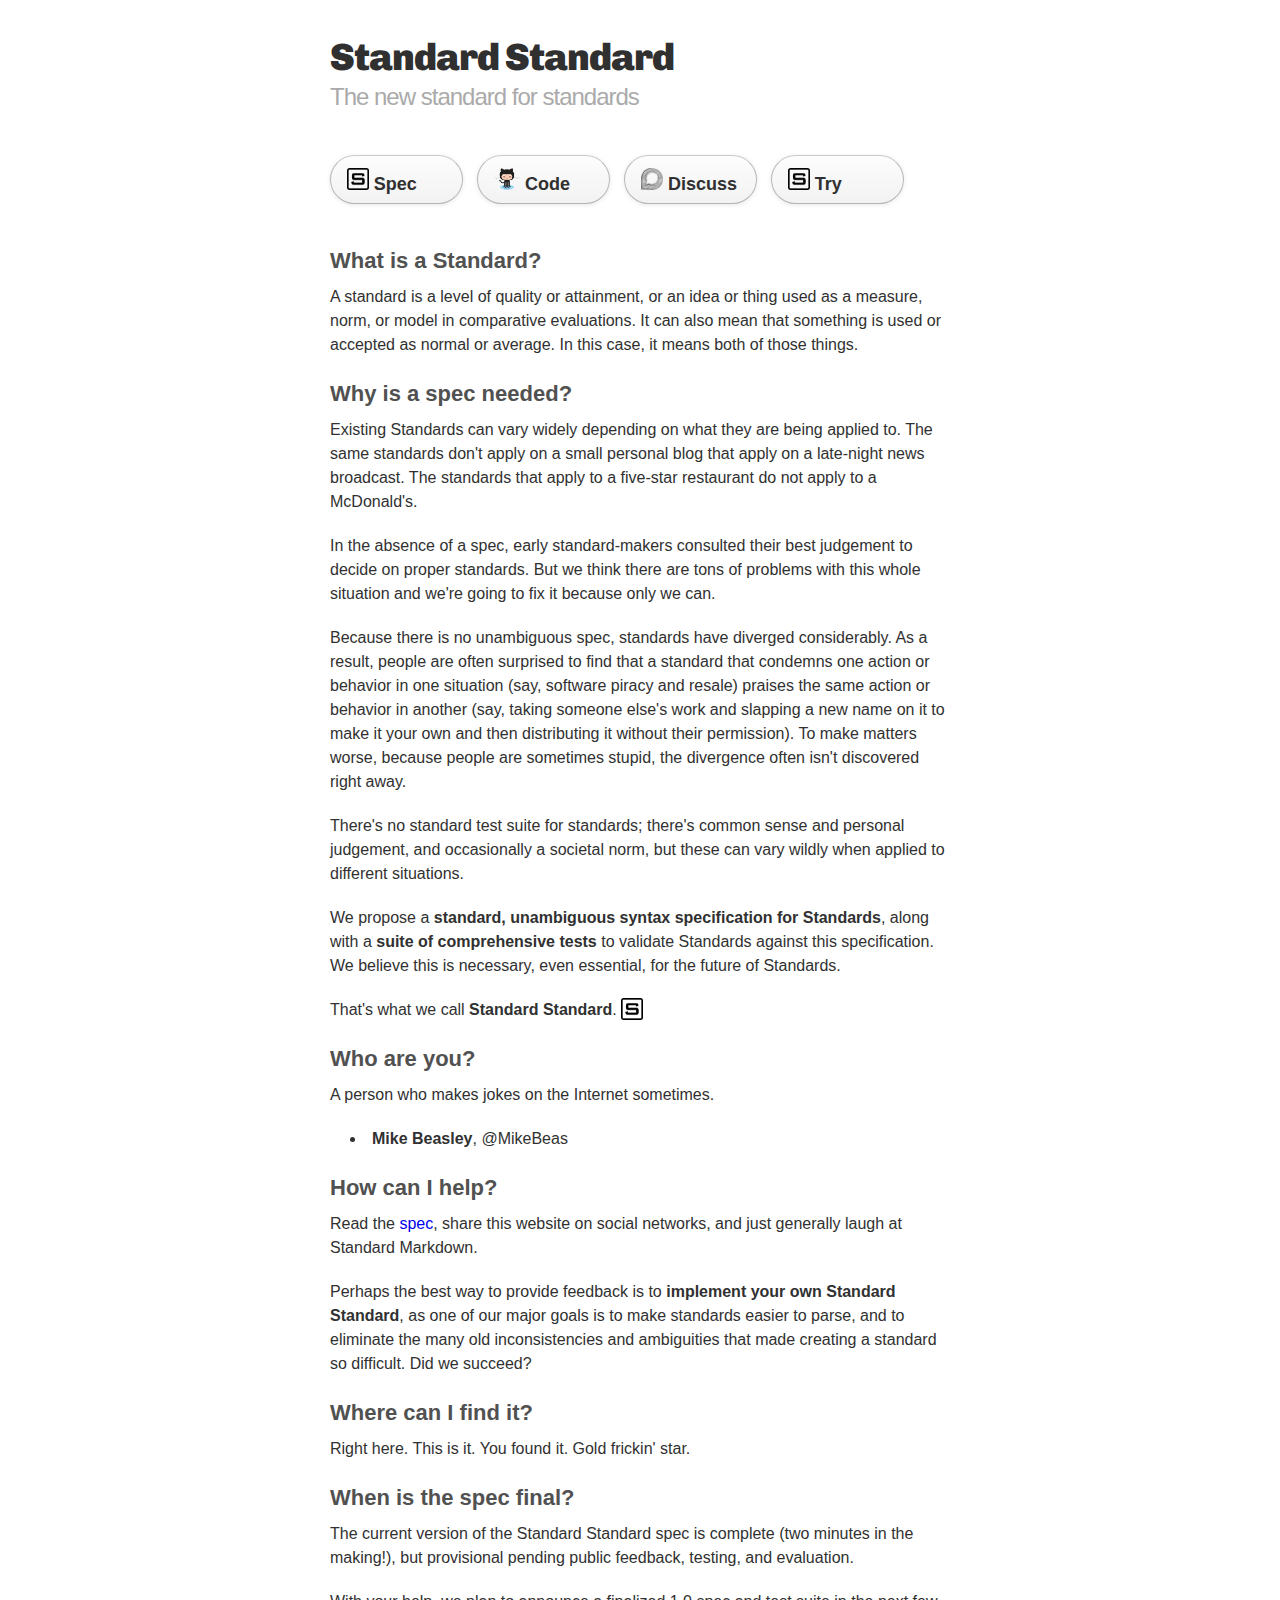
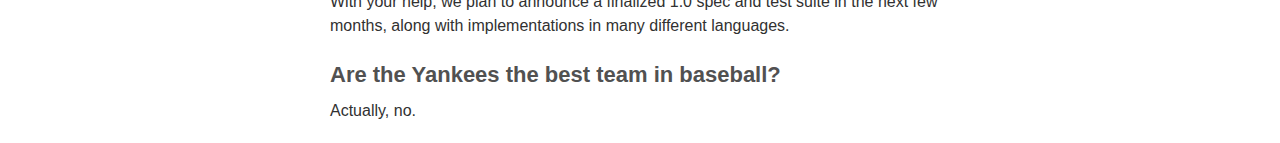
<file: index.html>
<!DOCTYPE html>
<html>
<head>
    <meta charset='utf-8'>
    <link href='https://fonts.googleapis.com/css?family=Chivo:900' rel='stylesheet' type='text/css'>
    <link rel="stylesheet" type="text/css" href="stylesheets/stylesheet.css" media="screen">
    <link rel="stylesheet" type="text/css" href="stylesheets/pygment_trac.css" media="screen">
    <link rel="stylesheet" type="text/css" href="stylesheets/print.css" media="print">
    <!--[if lt IE 9]>
    <script src="//html5shiv.googlecode.com/svn/trunk/html5.js"></script>
    <![endif]-->
    <link rel="icon" type="image/png" href="/images/standard-mark-apple-touch.png">
    <link rel="apple-touch-icon" type="image/png" href="/images/standard-mark-apple-touch.png">
    <title>Standard Standard</title>
    <meta name="viewport" content="width=320, initial-scale=1">
</head>

<body>
    <div id="container">
        <section class="inner">

            <header>
                <h1>Standard Standard</h1>
<h2>The new standard for standards</h2>
            </header>

            <section id="downloads" class="clearfix">
                <a href="spec.html" id="spec" class="button">
                    <span>
                        <img src="images/standard-mark-small.png" height="22" alt="Standard Standard" /> Spec
                    </span>
                </a>
                <a id="view-on-github" class="button">
                    <span>
                        <img src="images/Octocat.png" height="22" width="26" alt="GitHub" /> Code
                    </span>
                </a>
                <a id="discuss-it" class="button">
                    <span>
                        <img src="images/discourse-sketchy.png" width="22" height="22" alt="Discourse" /> Discuss
                    </span>
                </a>
                <a id="try-it" class="button">
                    <span>
                        <img src="images/standard-mark-small.png" height="22" alt="Standard Standard" /> Try
                    </span>
                </a>
            </section>

            <section id="main_content">
                <h2>
                    <a id="what" class="anchor" href="#what"></a>What is a Standard?
                </h2>

                <p>A standard is a level of quality or attainment, or an idea or thing used as a measure, norm, or model in comparative evaluations. It can also mean that something is used or accepted as normal or average. In this case, it means both of those things.</p>

                <h2>
                    <a id="why" class="anchor" href="#why"></a>Why is a spec needed?
                </h2>

                <p>
                    Existing Standards can vary widely depending on what they are being applied to. The same standards don't apply on a small personal blog that apply on a late-night news broadcast. The standards that apply to a five-star restaurant do not apply to a McDonald's.                </p>
                <p>
                    In the absence of a spec, early standard-makers consulted their best judgement to decide on proper standards. But we think there are tons of problems with this whole situation and we're going to fix it because only we can.
                <p>
                    Because there is no unambiguous spec, standards have diverged considerably. As a result, people are often surprised to find that a standard that condemns one action or behavior in one situation (say, software piracy and resale) praises the same action or behavior in another (say, taking someone else's work and slapping a new name on it to make it your own and then distributing it without their permission). To make matters worse, because people are sometimes stupid, the divergence often isn't discovered right away.
                </p>
                <p>
                    There's no standard test suite for standards; there's common sense and personal judgement, and occasionally a societal norm, but these can vary wildly when applied to different situations.
                </p>
                <p>
                    We propose a <strong>standard, unambiguous syntax specification for Standards</strong>, along with a <strong>suite of comprehensive tests</strong> to validate Standards against this specification. We believe this is necessary, even essential, for the future of Standards.
                </p>

                <p>
                    That's what we call <strong>Standard Standard</strong>.  <img src="images/standard-mark.png" height="22" alt="Standard Standard" style="vertical-align:top" />
                </p>
                <p>

                </p>
                <h2>
                    <a id="who" class="anchor" href="#who"><span class="octicon octicon-link"></span></a>Who are you?
                </h2>

                <p>A person who makes jokes on the Internet sometimes. </p>
                <ul>
                    <li><strong>Mike Beasley</strong>, @MikeBeas</li>
                </ul>

                <h2>
                    <a id="how" class="anchor" href="#how"></a>How can I help?
                </h2>

                <p>Read the <a href="spec.html/">spec</a>, share this website on social networks, and just generally laugh at Standard Markdown.</p>

                <p>Perhaps the best way to provide feedback is to <strong>implement your own Standard Standard</strong>, as one of our major goals is to make standards easier to parse, and to eliminate the many old inconsistencies and ambiguities that made creating a standard so difficult. Did we succeed?</p>

                <h2>
                    <a id="where" class="anchor" href="#where"></a>Where can I find it?
                </h2>

                <p>
                    Right here. This is it. You found it. Gold frickin' star.                </p>

                <h2>
                    <a id="when" class="anchor" href="#when"></a>When is the spec final?
                </h2>
                <p>
                    The current version of the Standard Standard spec is complete (two minutes in the making!), but provisional pending public feedback, testing, and evaluation.
                </p>
                <p>
                    With your help, we plan to announce a finalized 1.0 spec and test suite in the next few months, along with implementations in many different languages.
                </p>

                <h2>
                    <a id="yankees" class="anchor" href="#yankees"></a>Are the Yankees the best team in baseball?
                </h2>
                <p>
                    Actually, no.
                </p>
            </section>
        </section>
    </div>
</body>
</html>
</file>
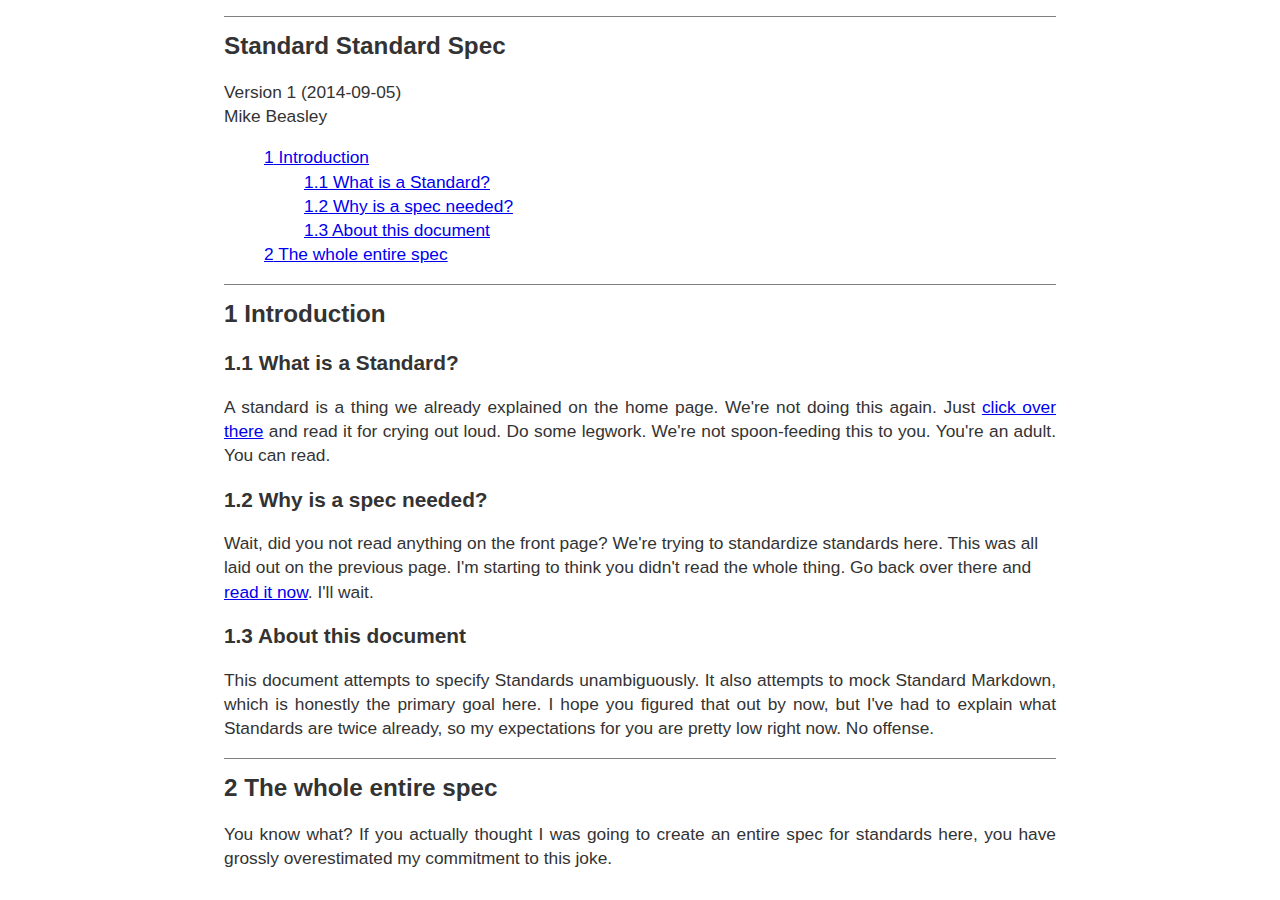
<file: spec.html>
<!DOCTYPE html>
<html>
<head>
<meta charset="UTF-8">
<title>Standard Standard Spec</title>
<style type="text/css">
  body { font-family: Helvetica, arial, freesans, clean, sans-serif;
    line-height: 1.4;
    max-width: 48em;
    margin: auto;
    color: #333333;
    background-color: #fff;
    font-size: 13pt;
  }
div#TOC ul { list-style: none; }
h1 { font-size: 140%; font-weight: bold; border-top: 1px solid gray; padding-top: 0.5em; }
h2 { font-size: 120%; font-weight: bold; }
h3 { font-size: 110%; font-weight: bold; }
h4 { font-size: 100%; font-weight: bold; }
span.space { position: relative; }
span.space:after {
  content: "";
  position: absolute;
  /* create a mark that indicates a space (trick from D. Greenspan) */
  top: 3px; bottom: 3px; left: 1px; right: 1px;
  border: 1px solid #999;
}
div.example { overflow: hidden; }
p { text-align: justify; }
pre { padding: 0.5em; margin-left: 0; margin-right: 0; margin-top: 0.2em;
  margin-bottom: 0.5em; font-size: 88%; }
pre {
 white-space: pre-wrap;       /* css-3 */
 white-space: -moz-pre-wrap;  /* Mozilla, since 1999 */
 white-space: -pre-wrap;      /* Opera 4-6 */
 white-space: -o-pre-wrap;    /* Opera 7 */
 word-wrap: break-word;       /* Internet Explorer 5.5+ */
}
code { font-family: monospace; }
div.example > pre { float:left; width: 48%; }
div.example > pre.markdown { clear:left; }
pre.tree { font-weight: bold; color: #777; }
pre.markdown { background-color: #D3E1E4; }
pre.html { background-color: #C9CaCE; }
pre.html span.space:after {
  border: 1px solid #666;
}
div.examplenum { font-size: 82%; text-align: left; }
a.footnoteRef > sup:before {
  content: "[";
}
a.footnoteRef > sup:after {
  content: "]";
}
a.footnoteRef > sup {
  vertical-align: baseline;
  font-size: 100%;
}
</style>
</head>
<body>
<h1 class="title">Standard Standard Spec</h1>
<div class="version">Version 1 (2014-09-05)</div>
<div class="authors">
<span class="author">Mike Beasley</span>
</div>
<div id="TOC">
<ul>
<li><a href="#introduction"><span class="toc-section-number">1</span> Introduction</a><ul>
<li><a href="#what-is-markdown"><span class="toc-section-number">1.1</span> What is a Standard?</a></li>
<li><a href="#why-is-a-spec-needed"><span class="toc-section-number">1.2</span> Why is a spec needed?</a></li>
<li><a href="#about-this-document"><span class="toc-section-number">1.3</span> About this document</a></li>
</ul></li>
<li><a href="#preprocessing"><span class="toc-section-number">2</span> The whole entire spec</a></li>
</ul>
</div>
<h1 id="introduction"><span class="header-section-number">1</span> Introduction</h1>
<h2 id="what-is-markdown"><span class="header-section-number">1.1</span> What is a Standard?</h2>
<p>A standard is a thing we already explained on the home page. We're not doing this again. Just <a href="http://standardstandard.github.com/">click over there</a> and read it for crying out loud. Do some legwork. We're not spoon-feeding this to you. You're an adult. You can read.</p>
<h2 id="why-is-a-spec-needed"><span class="header-section-number">1.2</span> Why is a spec needed?</h2>
Wait, did you not read anything on the front page? We're trying to standardize standards here. This was all laid out on the previous page. I'm starting to think you didn't read the whole thing. Go back over there and <a href="http://standardstandard.github.com/">read it now</a>. I'll wait.</p>
<h2 id="about-this-document"><span class="header-section-number">1.3</span> About this document</h2>
<p>This document attempts to specify Standards unambiguously. It also attempts to mock Standard Markdown, which is honestly the primary goal here. I hope you figured that out by now, but I've had to explain what Standards are twice already, so my expectations for you are pretty low right now. No offense.</p>
<h1 id="preprocessing"><span class="header-section-number">2</span> The whole entire spec</h1>
<p>You know what? If you actually thought I was going to create an entire spec for standards here, you have grossly overestimated my commitment to this joke.</p>
</body>
</html>
</file>
<file: stylesheets/pygment_trac.css>
.highlight  { background: #ffffff; }
.highlight .c { color: #999988; font-style: italic } /* Comment */
.highlight .err { color: #a61717; background-color: #e3d2d2 } /* Error */
.highlight .k { font-weight: bold } /* Keyword */
.highlight .o { font-weight: bold } /* Operator */
.highlight .cm { color: #999988; font-style: italic } /* Comment.Multiline */
.highlight .cp { color: #999999; font-weight: bold } /* Comment.Preproc */
.highlight .c1 { color: #999988; font-style: italic } /* Comment.Single */
.highlight .cs { color: #999999; font-weight: bold; font-style: italic } /* Comment.Special */
.highlight .gd { color: #000000; background-color: #ffdddd } /* Generic.Deleted */
.highlight .gd .x { color: #000000; background-color: #ffaaaa } /* Generic.Deleted.Specific */
.highlight .ge { font-style: italic } /* Generic.Emph */
.highlight .gr { color: #aa0000 } /* Generic.Error */
.highlight .gh { color: #999999 } /* Generic.Heading */
.highlight .gi { color: #000000; background-color: #ddffdd } /* Generic.Inserted */
.highlight .gi .x { color: #000000; background-color: #aaffaa } /* Generic.Inserted.Specific */
.highlight .go { color: #888888 } /* Generic.Output */
.highlight .gp { color: #555555 } /* Generic.Prompt */
.highlight .gs { font-weight: bold } /* Generic.Strong */
.highlight .gu { color: #800080; font-weight: bold; } /* Generic.Subheading */
.highlight .gt { color: #aa0000 } /* Generic.Traceback */
.highlight .kc { font-weight: bold } /* Keyword.Constant */
.highlight .kd { font-weight: bold } /* Keyword.Declaration */
.highlight .kn { font-weight: bold } /* Keyword.Namespace */
.highlight .kp { font-weight: bold } /* Keyword.Pseudo */
.highlight .kr { font-weight: bold } /* Keyword.Reserved */
.highlight .kt { color: #445588; font-weight: bold } /* Keyword.Type */
.highlight .m { color: #009999 } /* Literal.Number */
.highlight .s { color: #d14 } /* Literal.String */
.highlight .na { color: #008080 } /* Name.Attribute */
.highlight .nb { color: #0086B3 } /* Name.Builtin */
.highlight .nc { color: #445588; font-weight: bold } /* Name.Class */
.highlight .no { color: #008080 } /* Name.Constant */
.highlight .ni { color: #800080 } /* Name.Entity */
.highlight .ne { color: #990000; font-weight: bold } /* Name.Exception */
.highlight .nf { color: #990000; font-weight: bold } /* Name.Function */
.highlight .nn { color: #555555 } /* Name.Namespace */
.highlight .nt { color: #000080 } /* Name.Tag */
.highlight .nv { color: #008080 } /* Name.Variable */
.highlight .ow { font-weight: bold } /* Operator.Word */
.highlight .w { color: #bbbbbb } /* Text.Whitespace */
.highlight .mf { color: #009999 } /* Literal.Number.Float */
.highlight .mh { color: #009999 } /* Literal.Number.Hex */
.highlight .mi { color: #009999 } /* Literal.Number.Integer */
.highlight .mo { color: #009999 } /* Literal.Number.Oct */
.highlight .sb { color: #d14 } /* Literal.String.Backtick */
.highlight .sc { color: #d14 } /* Literal.String.Char */
.highlight .sd { color: #d14 } /* Literal.String.Doc */
.highlight .s2 { color: #d14 } /* Literal.String.Double */
.highlight .se { color: #d14 } /* Literal.String.Escape */
.highlight .sh { color: #d14 } /* Literal.String.Heredoc */
.highlight .si { color: #d14 } /* Literal.String.Interpol */
.highlight .sx { color: #d14 } /* Literal.String.Other */
.highlight .sr { color: #009926 } /* Literal.String.Regex */
.highlight .s1 { color: #d14 } /* Literal.String.Single */
.highlight .ss { color: #990073 } /* Literal.String.Symbol */
.highlight .bp { color: #999999 } /* Name.Builtin.Pseudo */
.highlight .vc { color: #008080 } /* Name.Variable.Class */
.highlight .vg { color: #008080 } /* Name.Variable.Global */
.highlight .vi { color: #008080 } /* Name.Variable.Instance */
.highlight .il { color: #009999 } /* Literal.Number.Integer.Long */

.type-csharp .highlight .k { color: #0000FF }
.type-csharp .highlight .kt { color: #0000FF }
.type-csharp .highlight .nf { color: #000000; font-weight: normal }
.type-csharp .highlight .nc { color: #2B91AF }
.type-csharp .highlight .nn { color: #000000 }
.type-csharp .highlight .s { color: #A31515 }
.type-csharp .highlight .sc { color: #A31515 }
</file>
<file: stylesheets/print.css>
html, body, div, span, applet, object, iframe,
h1, h2, h3, h4, h5, h6, p, blockquote, pre,
a, abbr, acronym, address, big, cite, code,
del, dfn, em, img, ins, kbd, q, s, samp,
small, strike, strong, sub, sup, tt, var,
b, u, i, center,
dl, dt, dd, ol, ul, li,
fieldset, form, label, legend,
table, caption, tbody, tfoot, thead, tr, th, td,
article, aside, canvas, details, embed, 
figure, figcaption, footer, header, hgroup, 
menu, nav, output, ruby, section, summary,
time, mark, audio, video {
  margin: 0;
  padding: 0;
  border: 0;
  font-size: 100%;
  font: inherit;
  vertical-align: baseline;
}
/* HTML5 display-role reset for older browsers */
article, aside, details, figcaption, figure, 
footer, header, hgroup, menu, nav, section {
  display: block;
}
body {
  line-height: 1;
}
ol, ul {
  list-style: none;
}
blockquote, q {
  quotes: none;
}
blockquote:before, blockquote:after,
q:before, q:after {
  content: '';
  content: none;
}
table {
  border-collapse: collapse;
  border-spacing: 0;
}
body {
  font-size: 13px;
  line-height: 1.5; 
  font-family: 'Helvetica Neue', Helvetica, Arial, serif;
  color: #000;
}

a {
  color: #d5000d;
  font-weight: bold;
}

header {
  padding-top: 35px;
  padding-bottom: 10px;
}

header h1 {
  font-weight: bold;
  letter-spacing: -1px;
  font-size: 48px;
  color: #303030;
  line-height: 1.2;
}

header h2 {
  letter-spacing: -1px;
  font-size: 24px;
  color: #aaa;
  font-weight: normal;
  line-height: 1.3;
}
#downloads {
  display: none;
}
#main_content {
  padding-top: 20px;
}

code, pre {
  font-family: Monaco, "Bitstream Vera Sans Mono", "Lucida Console", Terminal;
  color: #222;
  margin-bottom: 30px;
  font-size: 12px;
}

code {
  padding: 0 3px;
}

pre {
  border: solid 1px #ddd;
  padding: 20px;
  overflow: auto;
}
pre code {
  padding: 0;
}

ul, ol, dl {
  margin-bottom: 20px;
}


/* COMMON STYLES */

table {
  width: 100%;
  border: 1px solid #ebebeb;
}

th {
  font-weight: 500;
}

td {
  border: 1px solid #ebebeb;
  text-align: center; 
  font-weight: 300;
}

form {
  background: #f2f2f2;
  padding: 20px;
  
}


/* GENERAL ELEMENT TYPE STYLES */

h1 {
  font-size: 2.8em;
} 

h2 {
  font-size: 22px;
  font-weight: bold;
  color: #303030;
  margin-bottom: 8px;
} 

h3 {
  color: #d5000d;
  font-size: 18px;
  font-weight: bold;
  margin-bottom: 8px;
} 
 
h4 {
  font-size: 16px;
  color: #303030;
  font-weight: bold;
} 

h5 {
  font-size: 1em;
  color: #303030;
} 

h6 {
  font-size: .8em;
  color: #303030;
} 

p {
  font-weight: 300;
  margin-bottom: 20px;
}
 
a {
  text-decoration: none;
}

p a {
  font-weight: 400;
}

blockquote {
  font-size: 1.6em;
  border-left: 10px solid #e9e9e9;
  margin-bottom: 20px;
  padding: 0 0 0 30px;
}

ul li {
  list-style: disc inside;
  padding-left: 20px;
}

ol li {
  list-style: decimal inside;
  padding-left: 3px;
}

dl dd {
  font-style: italic;
  font-weight: 100;
}

footer {
  margin-top: 40px;
  padding-top: 20px;
  padding-bottom: 30px;
  font-size: 13px;
  color: #aaa;
}

footer a {
  color: #666;
}

/* MISC */
.clearfix:after {
  clear: both;
  content: '.';
  display: block;
  visibility: hidden;
  height: 0;
}

.clearfix {display: inline-block;}
* html .clearfix {height: 1%;}
.clearfix {display: block;}
</file>
<file: stylesheets/stylesheet.css>
/* http://meyerweb.com/eric/tools/css/reset/ 
   v2.0 | 20110126
   License: none (public domain)
*/
html, body, div, span, applet, object, iframe,
h1, h2, h3, h4, h5, h6, p, blockquote, pre,
a, abbr, acronym, address, big, cite, code,
del, dfn, em, img, ins, kbd, q, s, samp,
small, strike, strong, sub, sup, tt, var,
b, u, i, center,
dl, dt, dd, ol, ul, li,
fieldset, form, label, legend,
table, caption, tbody, tfoot, thead, tr, th, td,
article, aside, canvas, details, embed, 
figure, figcaption, footer, header, hgroup, 
menu, nav, output, ruby, section, summary,
time, mark, audio, video {
	margin: 0;
	padding: 0;
	border: 0;
	font-size: 100%;
	font: inherit;
	vertical-align: baseline;
}
/* HTML5 display-role reset for older browsers */
article, aside, details, figcaption, figure, 
footer, header, hgroup, menu, nav, section {
	display: block;
}
body {
	line-height: 1;
}
ol, ul {
	list-style: none;
}
blockquote, q {
	quotes: none;
}
blockquote:before, blockquote:after,
q:before, q:after {
	content: '';
	content: none;
}
table {
	border-collapse: collapse;
	border-spacing: 0;
}

/* LAYOUT STYLES */
body {
  font-size: 1em;
  line-height: 1.5; 
  font-family: 'Helvetica Neue', Helvetica, Arial, sans-serif;
  color: #313131;
}

a {
}
a:hover {
  text-decoration:underline;
}

header {
  padding-top: 35px;
  padding-bottom: 25px;
}

header h1 {
  font-family: 'Chivo', 'Helvetica Neue', Helvetica, Arial, serif; font-weight: 900;
  letter-spacing: -1px;
  font-size: 38px;
  color: #303030;
  line-height: 1.2;
}

header h2 {
  letter-spacing: -1px;
  font-size: 24px;
  color: #aaa;
  font-weight: normal;
  line-height: 1.3;
}

.inner {
  width: 620px;
  margin: 0 auto;
}

#container .inner img {
  max-width: 100%;
}

#downloads {
  margin-bottom: 40px;
}

a.button {
  -moz-border-radius: 30px;
  -webkit-border-radius: 30px;                     
  border-radius: 30px;
  border-top: solid 1px #cbcbcb;
  border-left: solid 1px #b7b7b7;
  border-right: solid 1px #b7b7b7;
  border-bottom: solid 1px #b3b3b3;
  color: #303030;
  line-height: 25px;
  font-weight: bold;
  font-size: 15px;
  padding: 12px 8px 12px 8px;
  display: block;
  float: left;
  width: 115px;
  margin-right: 14px;  
  margin-top: 10px;
  background: #fdfdfd; /* Old browsers */
  background: -moz-linear-gradient(top,  #fdfdfd 0%, #f2f2f2 100%); /* FF3.6+ */
  background: -webkit-gradient(linear, left top, left bottom, color-stop(0%,#fdfdfd), color-stop(100%,#f2f2f2)); /* Chrome,Safari4+ */
  background: -webkit-linear-gradient(top,  #fdfdfd 0%,#f2f2f2 100%); /* Chrome10+,Safari5.1+ */
  background: -o-linear-gradient(top,  #fdfdfd 0%,#f2f2f2 100%); /* Opera 11.10+ */
  background: -ms-linear-gradient(top,  #fdfdfd 0%,#f2f2f2 100%); /* IE10+ */
  background: linear-gradient(top,  #fdfdfd 0%,#f2f2f2 100%); /* W3C */
  filter: progid:DXImageTransform.Microsoft.gradient( startColorstr='#fdfdfd', endColorstr='#f2f2f2',GradientType=0 ); /* IE6-9 */
  -webkit-box-shadow: 10px 10px 5px #888;
  -moz-box-shadow: 10px 10px 5px #888;
  box-shadow: 0px 1px 5px #e8e8e8;
}
a.button:hover {
  border-top: solid 1px #b7b7b7;
  border-left: solid 1px #b3b3b3;
  border-right: solid 1px #b3b3b3;
  border-bottom: solid 1px #b3b3b3;
  background: #fafafa; /* Old browsers */
  background: -moz-linear-gradient(top,  #fdfdfd 0%, #f6f6f6 100%); /* FF3.6+ */
  background: -webkit-gradient(linear, left top, left bottom, color-stop(0%,#fdfdfd), color-stop(100%,#f6f6f6)); /* Chrome,Safari4+ */
  background: -webkit-linear-gradient(top,  #fdfdfd 0%,#f6f6f6 100%); /* Chrome10+,Safari5.1+ */
  background: -o-linear-gradient(top,  #fdfdfd 0%,#f6f6f6 100%); /* Opera 11.10+ */
  background: -ms-linear-gradient(top,  #fdfdfd 0%,#f6f6f6 100%); /* IE10+ */
  background: linear-gradient(top,  #fdfdfd 0%,#f6f6f6, 100%); /* W3C */
  filter: progid:DXImageTransform.Microsoft.gradient( startColorstr='#fdfdfd', endColorstr='#f6f6f6',GradientType=0 ); /* IE6-9 */
}

a.button span {
  display: block;
  height: 23px;
  font-size: 120%;
  vertical-align:top;
  padding-left:8px;
  line-height:25px;
}

a.button:hover {
  text-decoration:none;
}


#try-it {
  margin-right: 0;
}

code, pre {
  font-family: Monaco, "Bitstream Vera Sans Mono", "Lucida Console", Terminal;
  color: #222;
  margin-bottom: 30px;
  font-size: 14px;
}

code {
  background-color: #f2f2f2;
  border: solid 1px #ddd;
  padding: 0 3px;
}

pre {
  padding: 20px;
  background: #303030;
  color: #f2f2f2;
  text-shadow: none;
  overflow: auto;
}
pre code {
  color: #f2f2f2;
  background-color: #303030;
  border: none;
  padding: 0;
}

ul, ol, dl {
  margin-bottom: 20px;
}


/* COMMON STYLES */


strong {
  font-weight: bold;
}

em {
  font-style: italic;
}

table {
  width: 100%;
  border: 1px solid #ebebeb;
}

th {
  font-weight: 500;
}

td {
  border: 1px solid #ebebeb;
  text-align: center; 
  font-weight: 300;
}

form {
  background: #f2f2f2;
  padding: 20px;
  
}


/* GENERAL ELEMENT TYPE STYLES */

h1 {
  font-size: 32px;
} 

h2 {
  font-size: 22px;
  font-weight: bold;
  color: #515151;
  margin-bottom: 8px;
} 

h3 {
  font-size: 18px;
  font-weight: bold;
  margin-bottom: 8px;
} 
 
h4 {
  font-size: 16px;
  color: #303030;
  font-weight: bold;
} 

h5 {
  font-size: 1em;
  color: #303030;
} 

h6 {
  font-size: .8em;
  color: #303030;
} 

p {
  font-weight: 300;
  margin-bottom: 20px;
}
 
a {
  text-decoration: none;
}

p a {
  font-weight: 400;
}

blockquote {
  font-size: 1.6em;
  border-left: 10px solid #e9e9e9;
  margin-bottom: 20px;
  padding: 0 0 0 30px;
}

ul li {
  list-style: disc inside;
  padding-left: 20px;
}

ol li {
  list-style: decimal inside;
  padding-left: 3px;
}

dl dt {
  color: #303030;
}

footer {
  margin-top: 40px;
  padding-top: 20px;
  padding-bottom: 30px;
  font-size: 13px;
  color: #aaa;
}

footer a {
  color: #666;
}
footer a:hover {
  color: #444;
}

/* MISC */
.clearfix:after {
  clear: both;
  content: '.';
  display: block;
  visibility: hidden;
  height: 0;
}

.clearfix {display: inline-block;}
* html .clearfix {height: 1%;}
.clearfix {display: block;}
</file>
